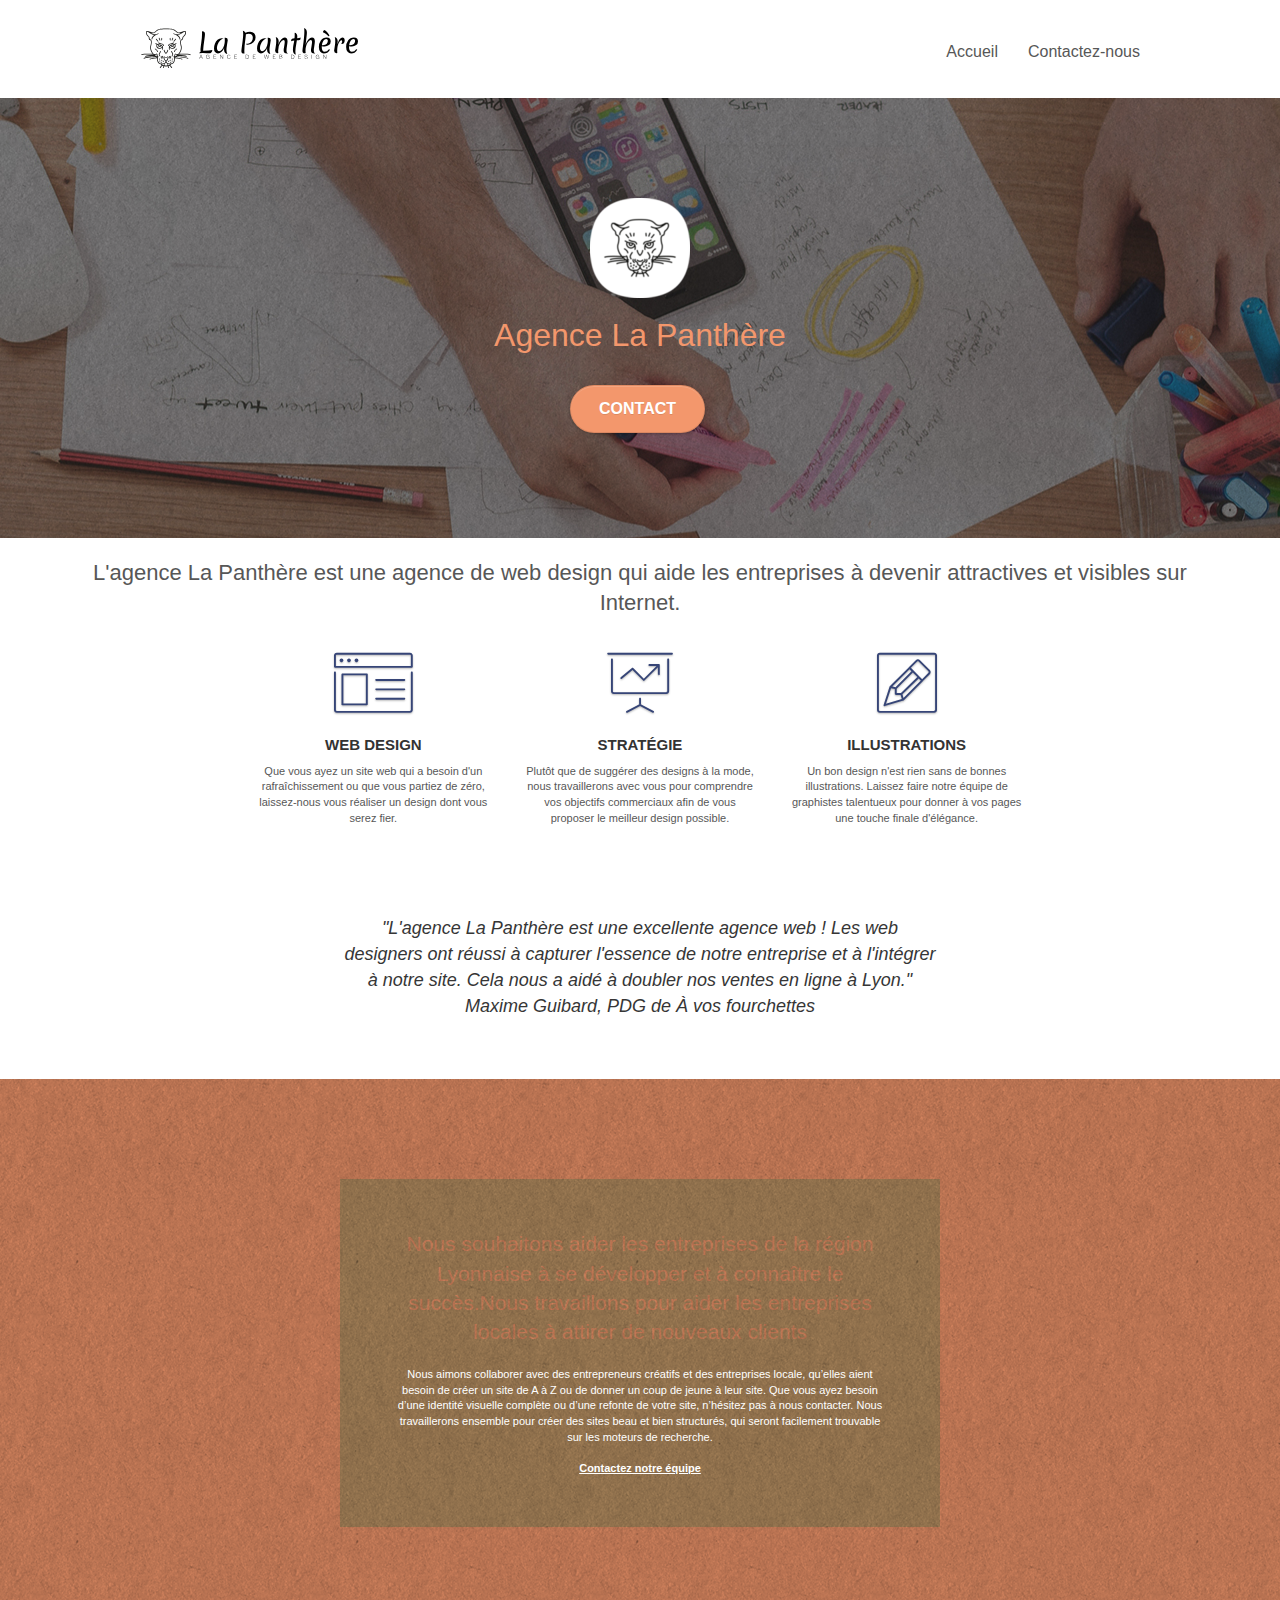
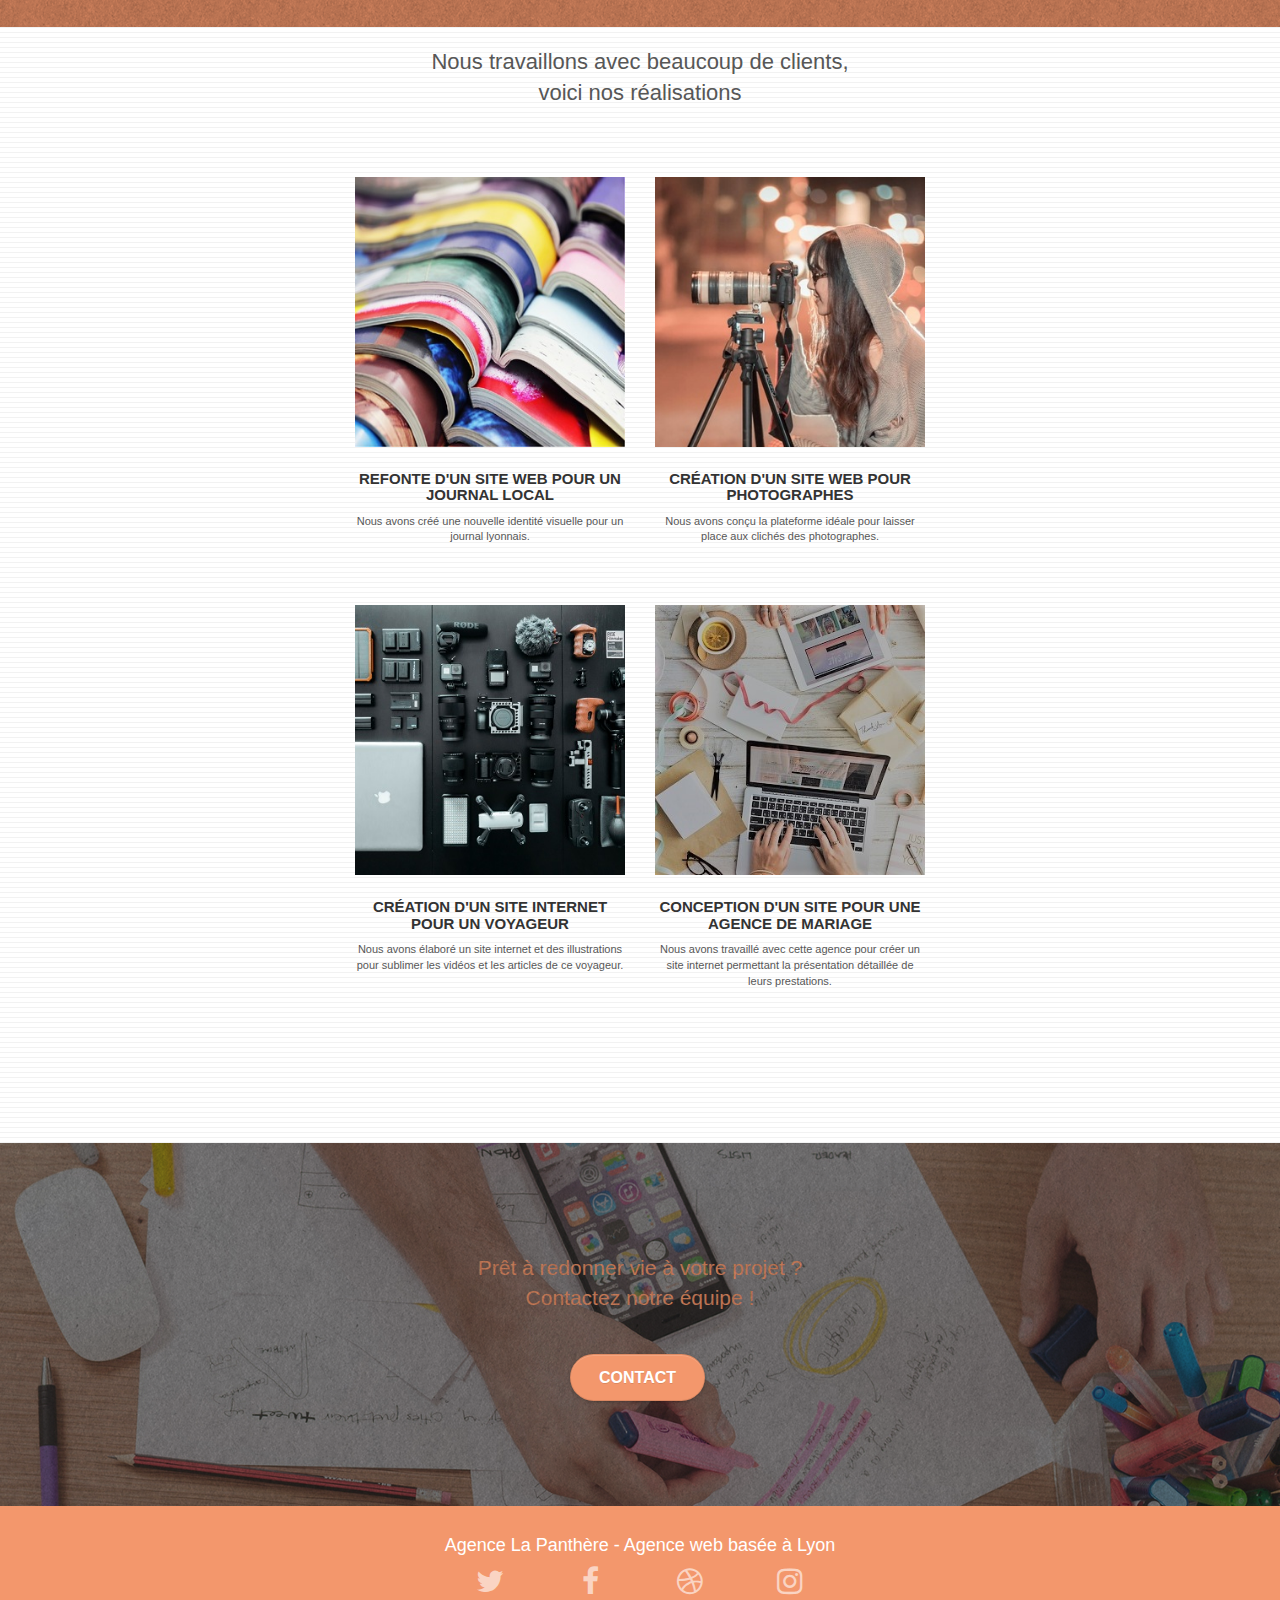
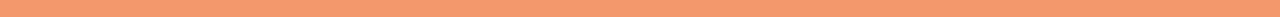
<file: index.html>
<!DOCTYPE html>
<html lang="fr">
  <head>
    <meta charset="utf-8" />
    <meta
      name="keywords"
      content="seo, google, site web, site internet, agence
    webdesign Lyon, agence design, agence webdesign, référencement, agence La
    Panthère, optimisation"
    />
    <meta
      name="description"
      content="Découvrez l'agence de Webdesign référence à Lyon pour optimiser le design et le référencement de votre site internet !"
    />
    <meta
      name="viewport"
      content="width=device-width, initial-scale=1.0, viewport-fit=cover"
    />
    <link rel="shortcut icon" type="image/png" href="favicon.jpg" />

    <link rel="stylesheet" type="text/css" href="./css/bootstrap.css" />
    <link rel="stylesheet" type="text/css" href="style.css" />
    <link rel="stylesheet" type="text/css" href="./css/font-awesome.css" />
    <link rel="stylesheet" type="text/css" href="./css/et-line.css" />

    <title>Agence Webdesign "La Panthère" - Lyon</title>

    <!-- Analytics -->
    <!-- Mettre le lien fourni par Google Analytics dans Configuration du flux -->
    <!-- Analytics END -->
  </head>
  <body>
    <!-- Principal conteneur -->
    <div class="page-container" role="main">
      <!-- bloc-0 -->
      <header class="bloc bgc-white l-bloc" id="bloc-0">
        <div class="container bloc-sm">
          <nav class="navbar row">
            <div class="navbar-header">
              <a class="navbar-brand" href="index.html"
                ><img
                  src="img/agence-webdesign-la-panthere.svg"
                  alt="Agence Webdesign Lyon, la Panthère"
                  height="40"
              /></a>
              <button
                id="nav-toggle"
                type="button"
                class="ui-navbar-toggle navbar-toggle"
                data-toggle="collapse"
                data-target=".navbar-1"
              >
                <span class="sr-only">Toggle navigation</span
                ><span class="icon-bar"></span><span class="icon-bar"></span
                ><span class="icon-bar"></span>
              </button>
            </div>
            <div
              class="collapse navbar-collapse navbar-1 special-dropdown-nav"
              role="navigation"
            >
              <ul class="site-navigation nav navbar-nav">
                <li>
                  <a href="index.html">Accueil</a>
                </li>
                <li>
                  <a href="Contact-agence-La-Panthere.html">Contactez-nous</a>
                </li>
              </ul>
            </div>
          </nav>
        </div>
      </header>
      <!-- bloc-0 END -->

      <!-- bloc-1-presentation -->
      <section
        class="bloc bgc-dark-slate-blue bg-banniere d-bloc bg-t-edge bloc-bg-texture texture-paper b-parallax"
        id="bloc-1-hero"
      >
        <div class="container bloc-lg" role="banner">
          <div class="row tight-width-whitespace">
            <div class="col-sm-12">
              <img
                src="img/logo-webdesign-la-panthere.jpg"
                class="center-block image-resize-mode"
                width="100"
                alt="Agence La Panthère, Webagence à Lyon"
              />
              <h1 class="text-center hero-bloc-text tc-white">
                Agence La Panthère
              </h1>
              <div class="text-center">
                <a
                  href="contact-agence-La-Panthere.html"
                  class="btn btn-lg btn-clean btn-rd cta-hero btn-atomic-tangerine"
                  id="cta-hero"
                  >Contact</a
                >
              </div>
            </div>
          </div>
        </div>
      </section>
      <!-- bloc-1-presentation END -->

      <!-- bloc-2-services -->
      <section class="bloc bgc-white l-bloc" id="bloc-2-services">
        <div class="col-sm-12 text-center">
          <h2>
            L'agence La Panthère est une agence de web design qui aide les
            entreprises à devenir attractives et visibles sur Internet.
          </h2>
        </div>
        <article class="container bloc-md">
          <div class="row" role="banner"></div>
          <div class="row voffset-lg med-width-whitespace">
            <div class="col-sm-4">
              <div class="text-center">
                <span
                  class="et-icon-browser sm-shadow icon-dark-slate-blue icons icon-lg"
                ></span>
              </div>
              <h3 class="mg-md text-center">Web design</h3>
              <p class="text-center">
                Que vous ayez un site web qui a besoin d'un rafraîchissement ou
                que vous partiez de zéro, laissez-nous vous réaliser un design
                dont vous serez fier.
              </p>
            </div>
            <div class="col-sm-4">
              <div class="text-center">
                <span
                  class="et-icon-presentation sm-shadow icon-dark-slate-blue icons icon-lg"
                ></span>
              </div>
              <h3 class="mg-md text-center">Stratégie</h3>
              <p class="text-center">
                Plutôt que de suggérer des designs à la mode, nous travaillerons
                avec vous pour comprendre vos objectifs commerciaux afin de vous
                proposer le meilleur design possible.<br />
              </p>
            </div>
            <div class="col-sm-4">
              <div class="text-center">
                <span
                  class="et-icon-edit sm-shadow icon-dark-slate-blue icons icon-lg"
                ></span>
              </div>
              <h3 class="mg-md text-center">Illustrations</h3>
              <p class="text-center">
                Un bon design n'est rien sans de bonnes illustrations. Laissez
                faire notre équipe de graphistes talentueux pour donner à vos
                pages une touche finale d'élégance.
              </p>
            </div>
          </div>
          <div class="row voffset-lg voffset">
            <div class="col-xs-12 col-md-8 col-md-offset-2 text-center">
              <p class="testimony-agence testimony-customer">
                "L'agence La Panthère est une excellente agence web ! Les web
                designers ont réussi à capturer l'essence de notre entreprise et
                à l'intégrer à notre site. Cela nous a aidé à doubler nos ventes
                en ligne à Lyon."<br /><span class="customer-identity"
                  >Maxime Guibard, PDG de À vos fourchettes</span
                >
              </p>
            </div>
          </div>
        </article>
      </section>
      <!-- bloc-2-services END -->

      <!-- bloc-3-what-i-do -->
      <div
        class="bloc tc-white bgc-atomic-tangerine bg-presentation d-bloc bloc-bg-texture texture-paper b-parallax"
        id="bloc-3-what-i-do"
      >
        <section class="container bloc-lg">
          <div class="row tight-width-whitespace black-background">
            <h2 class="mg-md text-center tc-white">
              Nous souhaitons aider les entreprises de la région Lyonnaise à se
              développer et à connaître le succès.Nous travaillons pour aider
              les entreprises locales à attirer de nouveaux clients
            </h2>

            <div class="col-sm-12">
              <p class="text-center white">
                Nous aimons collaborer avec des entrepreneurs créatifs et des
                entreprises locale, qu’elles aient besoin de créer un site de A
                à Z ou de donner un coup de jeune à leur site. Que vous ayez
                besoin d’une identité visuelle complète ou d’une refonte de
                votre site, n’hésitez pas à nous contacter. Nous travaillerons
                ensemble pour créer des sites beau et bien structurés, qui
                seront facilement trouvable sur les moteurs de recherche.
                <br /><br /><a
                  class="ltc-white bold-link"
                  href="contact-agence-La-Panthere.html"
                  >Contactez notre équipe</a
                ><br />
              </p>
            </div>
          </div>
        </section>
      </div>
      <!-- bloc-3-what-i-do END -->

      <!-- bloc-4-portfolio -->
      <section
        class="bloc bgc-white bg-lines-h2-bg bg-repeat l-bloc"
        id="bloc-4-portfolio"
      >
        <div class="col-sm-12 text-center" role="banner">
          <header class="row">
            <h2>
              Nous travaillons avec beaucoup de clients,<br />
              voici nos réalisations
            </h2>
          </header>
        </div>
        <div class="container bloc-lg">
          <div class="row tight-width-whitespace portfolio-row">
            <aside class="col-sm-6">
              <a
                class="img-grid center"
                href="#"
                data-lightbox="img/referencement-pour-journal-local.jpg"
                data-gallery-id="gallery-1"
                data-caption="Refonte d'un site web pour un journal local"
                data-frame="snapshot-lb"
                ><img
                  src="img/referencement-pour-journal-local.jpg"
                  alt="Travaille sur la création d'un site web et son référencement pour un journal local"
                  class="img-responsive portfolio-thumb"
              /></a>
              <h3 class="mg-md text-center">
                Refonte d'un site web pour un journal local
              </h3>
              <p class="text-center">
                Nous avons créé une nouvelle identité visuelle pour un journal
                lyonnais.
              </p>
            </aside>
            <aside class="col-sm-6">
              <a
                class="img-grid center"
                href="#"
                data-lightbox="img/creation-site-web-photographie.jpg"
                data-gallery-id="gallery-1"
                data-caption="Création d'un site web pour photographes"
                data-frame="snapshot-lb"
                ><img
                  src="img/creation-site-web-photographie.jpg"
                  class="img-responsive portfolio-thumb"
                  alt="Création et optimisation d'un site web pour photographes par l'agence La Panthère"
              /></a>
              <h3 class="mg-md text-center">
                Création d'un site web pour photographes
              </h3>
              <p class="text-center">
                Nous avons conçu la plateforme idéale pour laisser place aux
                clichés des photographes.
              </p>
            </aside>
          </div>
          <div class="row tight-width-whitespace portfolio-row">
            <aside class="col-sm-6">
              <a
                class="img-grid center"
                href="#"
                data-lightbox="img/creation-site-internet-pour-voyageur.jpg"
                data-gallery-id="gallery-1"
                data-caption="Création d'un site internet pour un voyageur"
                data-frame="snapshot-lb"
                ><img
                  src="img/creation-site-internet-pour-voyageur.jpg"
                  class="img-responsive portfolio-thumb"
                  alt="Création d'un site internet de voyages par l'agence Webdesign Lyonnaise La Panthère"
              /></a>
              <h3 class="mg-md text-center">
                Création d'un site internet pour un voyageur
              </h3>
              <p class="text-center">
                Nous avons élaboré un site internet et des illustrations pour
                sublimer les vidéos et les articles de ce voyageur.
              </p>
            </aside>
            <aside class="col-sm-6">
              <a
                class="img-grid center"
                href="#"
                data-lightbox="img/creation-site-internet-mariage.jpg"
                data-gallery-id="gallery-1"
                data-caption="Conception d'un site pour une agence de mariage"
                data-frame="snapshot-lb"
                ><img
                  src="img/creation-site-internet-mariage.jpg"
                  class="img-responsive portfolio-thumb"
                  alt="Création d'un site internet pour une agence de mariage par l'agence la Panthère"
              /></a>
              <h3 class="mg-md text-center">
                Conception d'un site pour une agence de mariage
              </h3>
              <p class="text-center">
                Nous avons travaillé avec cette agence pour créer un site
                internet permettant la présentation détaillée de leurs
                prestations.
              </p>
            </aside>
          </div>
        </div>
      </section>
      <!-- bloc-4-portfolio END -->

      <!-- bloc-5-cta -->
      <section
        class="bloc bgc-dark-slate-blue bg-banniere d-bloc bloc-bg-texture texture-paper"
        id="bloc-5-cta"
      >
        <header class="container bloc-lg">
          <div class="row">
            <h2 class="mg-md text-center tc-white">
              Prêt à redonner vie à votre projet ?<br />Contactez notre équipe !
            </h2>

            <div class="col-sm-12 text-center">
              <a
                href="contact-agence-La-Panthere.html"
                class="btn btn-atomic-tangerine btn-clean btn-rd btn-lg cta-hero"
                >Contact</a
              >
            </div>
          </div>
        </header>
      </section>
      <!-- bloc-5-cta END -->

      <!-- Footer - bloc-8 -->
      <footer class="bloc bgc-atomic-tangerine d-bloc" id="bloc-8">
        <div class="container bloc-sm">
          <div class="row">
            <div class="col-sm-12">
              <h4 class="text-center white">
                Agence La Panthère - Agence web basée à Lyon
              </h4>
              <div class="row row-no-gutters social">
                <div class="col-sm-3">
                  <div class="text-center">
                    <a class="social" href="index.html"
                      ><span class="fa fa-twitter icon-md"></span
                    ></a>
                  </div>
                </div>
                <div class="col-sm-3">
                  <div class="text-center">
                    <a class="social" href="index.html"
                      ><span class="fa fa-facebook icon-md"></span
                    ></a>
                  </div>
                </div>
                <div class="col-sm-3">
                  <div class="text-center">
                    <a class="social" href="index.html"
                      ><span class="fa fa-dribbble icon-md"></span
                    ></a>
                  </div>
                </div>
                <div class="col-sm-3">
                  <div class="text-center">
                    <a class="social" href="index.html"
                      ><span class="fa fa-instagram icon-md"></span
                    ></a>
                  </div>
                </div>
              </div>
            </div>
          </div>
        </div>
      </footer>
    </div>
    <!-- Footer - bloc-8 END -->
    <!-- Principal conteneur END -->
    <script src="./js/jquery-2.1.0.js"></script>
    <script src="./js/bootstrap.js"></script>
    <script src="./js/blocs.js"></script>
    <script src="./js/jquery.touchSwipe.js" defer></script>
    <script src="./js/gmaps.js"></script>
  </body>
</html>
</file>
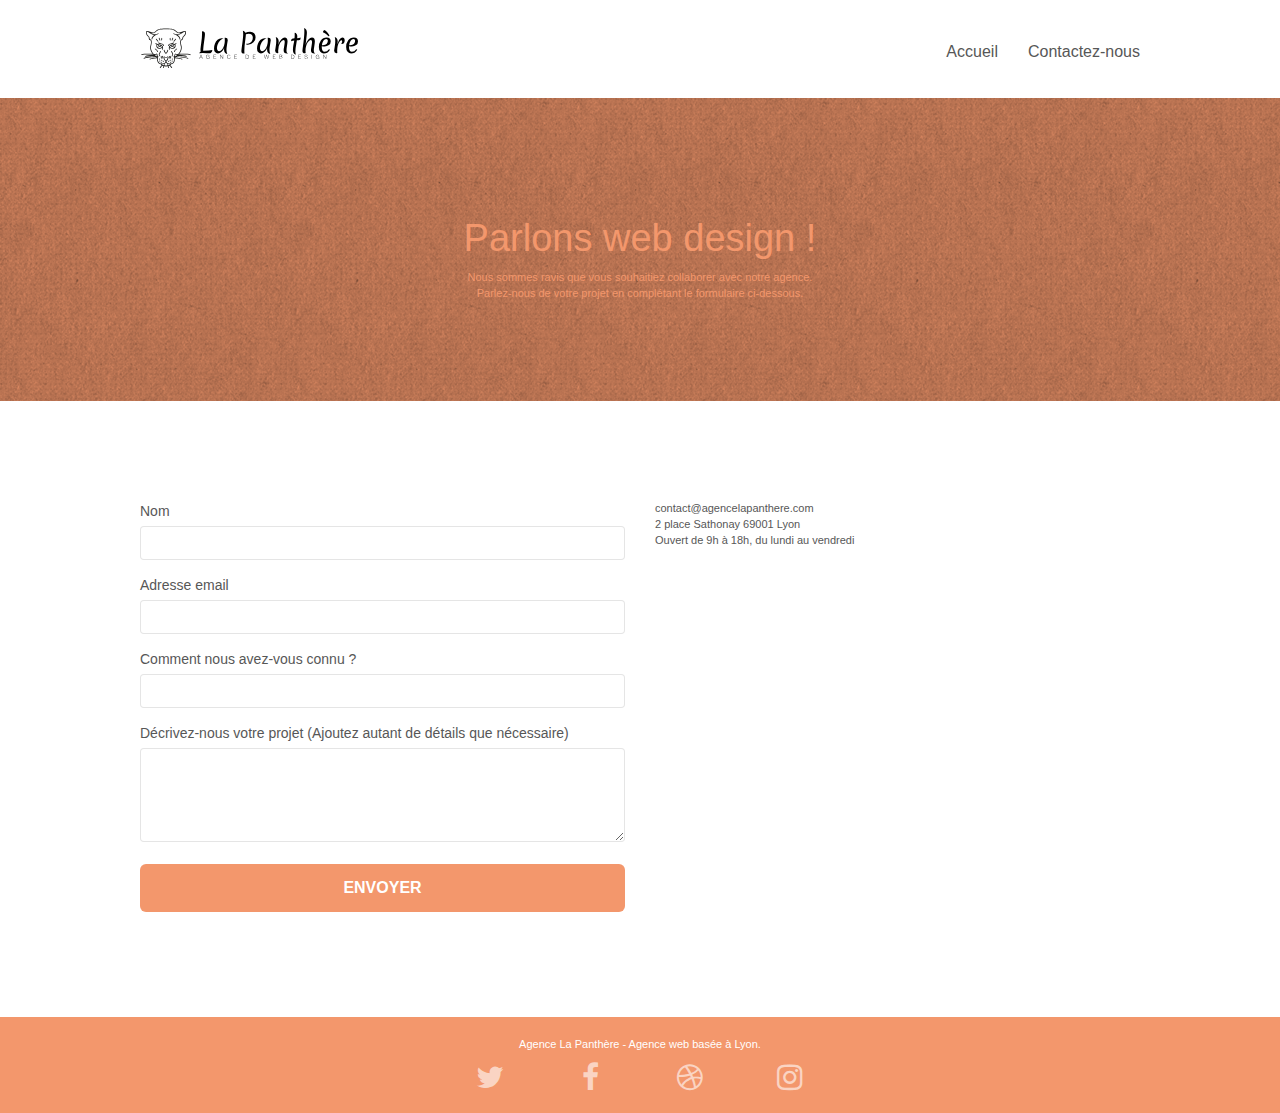
<file: contact-agence-La-Panthere.html>
<!DOCTYPE html>
<html lang="fr">
  <head>
    <meta charset="utf-8" />
    <meta
      name="keywords"
      content="SEO, référencement, agence web, agence webdseign, agence La Panthère, Agence lyon, webdesign lyon, webdesign lyonnais, site internet, site web, optimisation"
    />
    <meta
      name="description"
      content="Contactez la meilleure agence de Webdesign de Lyon !"
    />
    <meta
      name="viewport"
      content="width=device-width, initial-scale=1.0, viewport-fit=cover"
    />
    <link rel="shortcut icon" type="image/png" href="favicon.jpg" />

    <link rel="stylesheet" type="text/css" href="./css/bootstrap.css" />
    <link rel="stylesheet" type="text/css" href="style.css" />
    <link rel="stylesheet" type="text/css" href="./css/font-awesome.css" />
    <link rel="stylesheet" type="text/css" href="./css/et-line.css" />

    <title>Contactez-nous</title>

    <!-- Analytics -->
    <!-- Mettre le lien fourni par Google Analytics dans Configuration du flux -->
    <!-- Analytics END -->
  </head>
  <body>
    <!-- Principal conteneur -->
    <div class="page-container" role="main">
      <!-- bloc-0 -->
      <header class="bloc bgc-white l-bloc" id="bloc-0">
        <div class="container bloc-sm">
          <nav class="navbar row">
            <div class="navbar-header">
              <a class="navbar-brand" href="index.html"
                ><img
                  src="img/agence-webdesign-la-panthere.svg"
                  alt="Logo de l'agence lyonnaise La Panthère"
                  height="40"
              /></a>
              <button
                id="nav-toggle"
                type="button"
                class="ui-navbar-toggle navbar-toggle"
                data-toggle="collapse"
                data-target=".navbar-1"
              >
                <span class="sr-only">Toggle navigation</span>
                <span class="icon-bar"></span><span class="icon-bar"></span
                ><span class="icon-bar"></span>
              </button>
            </div>
            <div class="collapse navbar-collapse navbar-1 special-dropdown-nav">
              <ul class="site-navigation nav navbar-nav">
                <li>
                  <a href="index.html">Accueil</a>
                </li>
                <li>
                  <a href="contact-agence-La-Panthere.html">Contactez-nous</a>
                </li>
              </ul>
            </div>
          </nav>
        </div>
      </header>
      <!-- bloc-0 END -->

      <!-- bloc-6 -->
      <section
        class="bloc bg-dots-bg bg-repeat bgc-atomic-tangerine d-bloc bloc-bg-texture texture-paper"
        id="bloc-6"
      >
        <div class="container bloc-lg">
          <div class="row">
            <div class="col-sm-12">
              <h1 class="text-center hero-bloc-text tc-white">
                Parlons web design !
              </h1>
              <p class="text-center mg-lg tc-white tight-width-whitespace">
                Nous sommes ravis que vous souhaitiez collaborer avec notre
                agence.<br />
                Parlez-nous de votre projet en complétant le formulaire
                ci-dessous.
              </p>
            </div>
          </div>
        </div>
      </section>
      <!-- bloc-6 END -->

      <!-- bloc-7 -->
      <div class="bloc bgc-white l-bloc" id="bloc-7">
        <div class="container bloc-lg">
          <div class="row">
            <div class="col-sm-6">
              <form id="form_1" novalidate>
                <div class="form-group">
                  <label> Nom </label>
                  <input id="name" class="form-control" required />
                </div>
                <div class="form-group">
                  <label> Adresse email </label>
                  <input
                    id="email"
                    class="form-control"
                    type="email"
                    required
                  />
                </div>
                <div class="form-group">
                  <label> Comment nous avez-vous connu ? </label>
                  <input
                    class="form-control"
                    type="email"
                    required
                    id="input_504"
                  />
                </div>
                <div class="form-group">
                  <label>
                    Décrivez-nous votre projet (Ajoutez autant de détails que
                    nécessaire)<br /></label
                  ><textarea
                    id="message"
                    class="form-control"
                    rows="4"
                    cols="50"
                    required
                  ></textarea>
                </div>
                <button
                  class="bloc-button btn btn-lg btn-block cta-hero btn-atomic-tangerine"
                  type="submit"
                >
                  Envoyer
                </button>
              </form>
            </div>
            <div class="col-sm-6">
              <p>
                contact@agencelapanthere.com<br />2 place Sathonay 69001 Lyon<br />Ouvert
                de 9h à 18h, du lundi au vendredi<br />
              </p>
            </div>
          </div>
        </div>
      </div>
      <!-- bloc-7 END -->

      <!-- ScrollToTop Button -->
      <a class="bloc-button btn btn-d scrollToTop" onclick="scrollToTarget('1')"
        ><span class="fa fa-chevron-up"></span
      ></a>
      <!-- ScrollToTop Button END-->

      <!-- Footer - bloc-8 -->
      <footer class="bloc bgc-atomic-tangerine d-bloc" id="bloc-8">
        <div class="container bloc-sm">
          <div class="row">
            <div class="col-sm-12">
              <p class="text-center white">
                Agence La Panthère - Agence web basée à Lyon.<br />
              </p>
              <div class="row row-no-gutters social">
                <div class="col-sm-3">
                  <div class="text-center">
                    <a class="social" href="index.html"
                      ><span class="fa fa-twitter icon-md"></span
                    ></a>
                  </div>
                </div>
                <div class="col-sm-3">
                  <div class="text-center">
                    <a class="social" href="index.html"
                      ><span class="fa fa-facebook icon-md"></span
                    ></a>
                  </div>
                </div>
                <div class="col-sm-3">
                  <div class="text-center">
                    <a class="social" href="index.html"
                      ><span class="fa fa-dribbble icon-md"></span
                    ></a>
                  </div>
                </div>
                <div class="col-sm-3">
                  <div class="text-center">
                    <a class="social" href="index.html"
                      ><span class="fa fa-instagram icon-md"></span
                    ></a>
                  </div>
                </div>
              </div>
            </div>
          </div>
        </div>
      </footer>
      <!-- Footer - bloc-8 END -->
    </div>
    <!-- Principal conteneur END -->
    <script src="./js/jquery-2.1.0.js"></script>
    <script src="./js/bootstrap.js"></script>
    <script src="./js/blocs.js"></script>
    <script src="./js/jqBootstrapValidation.js"></script>
    <script src="./js/formHandler.js"></script>
  </body>
</html>
</file>
<file: style.css>
body {
  margin: 0;
  padding: 0;
  background: #fff;
  overflow-x: hidden;
  -webkit-font-smoothing: antialiased;
  -moz-osx-font-smoothing: grayscale;
}

a,
button {
  transition: all 0.3s ease-in-out;
  outline: none !important;
}

a:hover {
  text-decoration: none;
  cursor: pointer;
}
p.testimony-agence.testimony-customer {
  font-size: 18px;
  font-style: italic;
  font-weight: 500;
  color: #363636 !important;
  padding: 0px 30px !important;
}
@media (max-width: 768px) {
  p.testimony-agence.testimony-customer {
    font-size: 20px;
  }
  h2.mg-md.text-center.tc-white {
    font-size: 22px !important;
    margin: 0px 10px 12px 10px;
    padding: 0px !important;
  }
  h2.text-center.white {
    font-size: 10px !important;
  }
}
p.testimony-agence.testimony-customer .customer-identity {
  font-weight: 300;
}
h2.mg-md.text-center.tc-white {
  font-size: 21px;
}
h3.mg-md.text-center {
  margin-bottom: 10px;
}
#page-loading-blocs-notifaction {
  position: fixed;
  top: 0;
  bottom: 0;
  width: 100%;
  z-index: 100000;
  background: #ffffff url("img/pageload-spinner.gif") no-repeat center center;
}

.bloc {
  width: 100%;
  clear: both;
  background: 50% 50% no-repeat;
  padding: 0 50px;
  -webkit-background-size: cover;
  -moz-background-size: cover;
  -o-background-size: cover;
  background-size: cover;
  position: relative;
}

.bloc .container {
  padding-left: 0;
  padding-right: 0;
}

.bloc-lg {
  padding: 100px 50px;
}

.bloc-md {
  padding: 50px;
}

.bloc-sm {
  padding: 20px 50px;
}

.bg-center,
.bg-l-edge,
.bg-r-edge,
.bg-t-edge,
.bg-b-edge,
.bg-tl-edge,
.bg-bl-edge,
.bg-tr-edge,
.bg-br-edge,
.bg-repeat {
  -webkit-background-size: auto !important;
  -moz-background-size: auto !important;
  -o-background-size: auto !important;
  background-size: auto !important;
}

.bg-repeat {
  background: repeat;
}

.bg-t-edge {
  background: top no-repeat;
}

.bloc-bg-texture::before {
  content: "";
  background-size: 2px 2px;
  position: absolute;
  top: 0;
  bottom: 0;
  left: 0;
  right: 0;
}

.texture-paper::before {
  background: url("img/texture-paper.jpg");
  background-size: 280px 280px;
}

.b-parallax {
  background-attachment: fixed;
}

.d-bloc {
  color: rgba(255, 255, 255, 0.7);
}

.d-bloc button:hover {
  color: rgba(255, 255, 255, 0.9);
}

.d-bloc .icon-round,
.d-bloc .icon-square,
.d-bloc .icon-rounded,
.d-bloc .icon-semi-rounded-a,
.d-bloc .icon-semi-rounded-b {
  border-color: rgba(255, 255, 255, 0.9);
}

.d-bloc .divider-h span {
  border-color: rgba(255, 255, 255, 0.2);
}

.d-bloc .a-btn,
.d-bloc .navbar a,
.d-bloc .navbar-brand,
.d-bloc a .icon-sm,
.d-bloc a .icon-md,
.d-bloc a .icon-lg,
.d-bloc a .icon-xl,
.d-bloc h1 a,
.d-bloc h2 a,
.d-bloc h3 a,
.d-bloc h4 a,
.d-bloc h5 a,
.d-bloc h6 a,
.d-bloc p a {
  color: rgba(255, 255, 255, 0.6);
}

.d-bloc .a-btn:hover,
.d-bloc .navbar a:hover,
.d-bloc .navbar-brand:hover,
.d-bloc a:hover .icon-sm,
.d-bloc a:hover .icon-md,
.d-bloc a:hover .icon-lg,
.d-bloc a:hover .icon-xl,
.d-bloc h1 a:hover,
.d-bloc h2 a:hover,
.d-bloc h3 a:hover,
.d-bloc h4 a:hover,
.d-bloc h5 a:hover,
.d-bloc h6 a:hover,
.d-bloc p a:hover {
  color: rgba(255, 255, 255, 1);
}

.d-bloc .navbar-toggle .icon-bar {
  background: rgba(255, 255, 255, 1);
}

.d-bloc .btn-wire,
.d-bloc .btn-wire:hover {
  color: rgba(255, 255, 255, 1);
  border-color: rgba(255, 255, 255, 1);
}

.d-bloc .panel {
  color: rgba(0, 0, 0, 0.5);
}

.d-bloc .panel button:hover {
  color: rgba(0, 0, 0, 0.7);
}

.d-bloc .panel icon {
  border-color: rgba(0, 0, 0, 0.7);
}

.d-bloc .panel .divider-h span {
  border-color: rgba(0, 0, 0, 0.1);
}

.d-bloc .panel .a-btn {
  color: rgba(0, 0, 0, 0.6);
}

.d-bloc .panel .a-btn:hover {
  color: rgba(0, 0, 0, 1);
}

.d-bloc .panel .btn-wire,
.d-bloc .panel .btn-wire:hover {
  color: rgba(0, 0, 0, 0.7);
  border-color: rgba(0, 0, 0, 0.3);
}

.d-bloc .panel,
.l-bloc {
  color: rgba(0, 0, 0, 0.5);
}

.d-bloc .panel button:hover,
.l-bloc button:hover {
  color: rgba(0, 0, 0, 0.7);
}

.l-bloc .icon-round,
.l-bloc .icon-square,
.l-bloc .icon-rounded,
.l-bloc .icon-semi-rounded-a,
.l-bloc .icon-semi-rounded-b {
  border-color: rgba(0, 0, 0, 0.7);
}

.d-bloc .panel .divider-h span,
.l-bloc .divider-h span {
  border-color: rgba(0, 0, 0, 0.1);
}

.d-bloc .panel .a-btn,
.l-bloc .a-btn,
.l-bloc .navbar a,
.l-bloc .navbar-brand,
.l-bloc a .icon-sm,
.l-bloc a .icon-md,
.l-bloc a .icon-lg,
.l-bloc a .icon-xl,
.l-bloc h1 a,
.l-bloc h2 a,
.l-bloc h3 a,
.l-bloc h4 a,
.l-bloc h5 a,
.l-bloc h6 a,
.l-bloc p a {
  color: rgba(0, 0, 0, 0.6);
}

.d-bloc .panel .a-btn:hover,
.l-bloc .a-btn:hover,
.l-bloc .navbar a:hover,
.l-bloc .navbar-brand:hover,
.l-bloc a:hover .icon-sm,
.l-bloc a:hover .icon-md,
.l-bloc a:hover .icon-lg,
.l-bloc a:hover .icon-xl,
.l-bloc h1 a:hover,
.l-bloc h2 a:hover,
.l-bloc h3 a:hover,
.l-bloc h4 a:hover,
.l-bloc h5 a:hover,
.l-bloc h6 a:hover,
.l-bloc p a:hover {
  color: rgba(0, 0, 0, 1);
}

.l-bloc .navbar-toggle .icon-bar {
  color: rgba(0, 0, 0, 0.6);
}

.d-bloc .panel .btn-wire,
.d-bloc .panel .btn-wire:hover,
.l-bloc .btn-wire,
.l-bloc .btn-wire:hover {
  color: rgba(0, 0, 0, 0.7);
  border-color: rgba(0, 0, 0, 0.3);
}

.voffset {
  margin-top: 30px;
}

.voffset-lg {
  margin-top: 80px;
}

.row-no-gutters {
  margin-right: 0;
  margin-left: 0;
}

.row.row-no-gutters > [class^="col-"],
.row.row-no-gutters > [class*=" col-"] {
  padding-right: 0;
  padding-left: 0;
}

#bloc-1-hero h1 {
  font-size: 32px;
}

.navbar {
  margin-bottom: 0;
  z-index: 1;
}

.navbar-brand {
  height: auto;
  padding: 3px 15px;
  font-size: 25px;
  font-weight: normal;
  font-weight: 600;
  line-height: 44px;
}

.navbar-brand img {
  max-height: 200px;
  margin: 0 5px 0 0;
  display: inline;
}

.navbar-brand img[src$="svg"] {
  min-width: 100px;
}

.nav-center .navbar-brand img {
  margin: 0;
}

.navbar .nav {
  padding-top: 2px;
  margin-right: -16px;
  float: right;
  z-index: 1;
}

.nav > li {
  float: left;
  margin-top: 4px;
  font-size: 16px;
}

.navbar-nav .open .dropdown-menu > li > a {
  text-align: inherit;
}

.nav > li a:hover,
.nav > li a:focus {
  background: transparent;
}

.navbar-toggle {
  margin: 10px 10px 0 0;
  border: 0px;
}

.navbar-toggle:hover {
  background: transparent !important;
}

.navbar-toggle .icon-bar {
  background-color: rgba(0, 0, 0, 0.5);
  width: 26px;
}

.nav-invert .navbar .nav {
  float: left;
}

.nav-invert .navbar-header,
.nav-invert .navbar-brand {
  float: right;
  position: relative;
  z-index: 2;
}
@media (max-width: 768px) {
  a.img-grid.center {
    display: grid;
    place-items: center;
  }
  @media (min-width: 768px) {
    .site-navigation {
      position: absolute;
      top: 50%;
      right: 20px;
      transform: translate(0, -50%);
      -webkit-transform: translateY(-50%);
    }
  }
  .nav > li .dropdown-menu a,
  .nav > li .dropdown-menu a:hover {
    color: #484848;
  }
  .nav-invert .site-navigation {
    left: 0;
    right: 0;
  }
  .nav-center {
    text-align: center;
  }
  .nav-center .navbar-header {
    width: 100%;
  }
  .nav-center .navbar-header,
  .nav-center .navbar-brand,
  .nav-center .nav > li {
    float: none;
    display: inline-block;
  }
  .nav-center .site-navigation {
    position: relative;
    width: 100%;
    right: 0;
    margin-right: 0px;
    margin-top: 20px;
  }
  .nav-center.mini-nav .navbar-toggle {
    float: none;
    margin: 10px auto 0;
  }
}

.nav > li > .dropdown a {
  background: none !important;
  display: block;
  padding: 14px 15px;
}

nav .caret {
  margin: 0 5px;
}

.dropdown-menu .dropdown-menu {
  top: -8px;
  left: 100%;
}

.dropdown-menu .dropmenu-flow-right {
  top: 100%;
  left: 0;
  margin-left: -1px;
  border-top-left-radius: 0;
  border-top-right-radius: 0;
}

.dropdown-menu .dropdown span {
  border: 4px solid black;
  border-top-color: transparent;
  border-right-color: transparent;
  border-bottom-color: transparent;
  margin: 6px -5px 0 0 !important;
  float: right;
}

.mg-md {
  margin-top: 10px;
  margin-bottom: 20px;
}

.mg-lg {
  margin-top: 10px;
  margin-bottom: 40px;
}

.btn {
  margin: 0 5px 5px 0;
}

.btn.pull-right {
  margin: 0 0 5px 5px;
}

.btn-d,
.btn-d:hover,
.btn-d:focus {
  color: #fff;
  background: rgba(0, 0, 0, 0.3);
}

button {
  outline: none !important;
}

.btn-rd {
  border-radius: 40px;
}

.btn-clean {
  border: 1px solid rgba(0, 0, 0, 0.08);
  border-bottom-color: rgba(0, 0, 0, 0.1);
  text-shadow: 0 1px 0 rgba(0, 0, 1, 0.1);
  box-shadow: 0 1px 3px rgba(0, 0, 1, 0.25),
    inset 0 1px 0 0 rgba(255, 255, 255, 0.15);
}

.icon-md {
  font-size: 30px !important;
}

.icon-lg {
  font-size: 60px !important;
}

.sm-shadow {
  text-shadow: 0 1px 2px rgba(0, 0, 0, 0.3);
}

.panel-sq,
.panel-sq .panel-heading,
.panel-sq .panel-footer {
  border-radius: 0;
}

.panel-rd {
  border-radius: 30px;
}

.panel-rd .panel-heading {
  border-radius: 29px 29px 0 0;
}

.panel-rd .panel-footer {
  border-radius: 0 0 29px 29px;
}

.form-control {
  border-color: rgba(0, 0, 0, 0.1);
  box-shadow: none;
}

.scrollToTop {
  width: 40px;
  height: 40px;
  position: fixed;
  bottom: 20px;
  right: 20px;
  opacity: 0;
  z-index: 500;
  transition: all 0.3s ease-in-out;
}

.scrollToTop span {
  margin-top: 6px;
}

.showScrollTop {
  font-size: 14px;
  opacity: 1;
}

a[data-lightbox] {
  position: relative;
  display: block;
  text-align: center;
}

a[data-lightbox]:hover::before {
  content: "+";
  font-family: "HelveticaNeue-Light", "Helvetica Neue Light", "Helvetica Neue",
    Helvetica, Arial;
  font-size: 32px;
  width: 50px;
  height: 50px;
  margin-left: -25px;
  border-radius: 50%;
  background: rgba(0, 0, 0, 0.6);
  color: #fff;
  font-weight: 100;
  z-index: 1;
  position: absolute;
  top: 50%;
  transform: translateY(-50%);
  -webkit-transform: translateY(-50%);
}

a[data-lightbox]:hover img {
  opacity: 0.6;
  -webkit-animation-fill-mode: none;
  animation-fill-mode: none;
}

#lightbox-modal {
  display: flex;
  align-items: center;
}

#lightbox-modal .modal-dialog {
  width: 90%;
  max-width: 900px;
  margin: 0 auto 0;
}

#lightbox-modal .modal-dialog img {
  max-height: 90vh;
  margin: 0 auto;
}

.lightbox-caption {
  padding: 20px;
  color: #fff;
  background: rgba(0, 0, 0, 0.5);
  position: absolute;
  left: 15px;
  right: 15px;
  bottom: 5px;
}

.close-lightbox {
  color: #fff;
  font-size: 30px;
  position: absolute;
  top: 20px;
  right: 20px;
  z-index: 20;
  background: rgba(0, 0, 0, 0.5);
  border: none;
  line-height: 30px;
  padding: 0 9px 5px;
  opacity: 0.3;
}

.close-lightbox:hover,
.next-lightbox:hover,
.prev-lightbox:hover {
  opacity: 1;
  color: #fff;
}

.next-lightbox,
.prev-lightbox {
  font-size: 20px;
  color: rgba(255, 255, 255, 0.9);
  background: rgba(0, 0, 0, 0.5);
  transition: all 0.2s ease-in-out;
  position: absolute;
  top: 45%;
  z-index: 1;
  opacity: 0.4;
}

.next-lightbox {
  padding: 6px 8px 1px 13px;
  right: 25px;
}

.prev-lightbox {
  padding: 6px 13px 1px 10px;
  left: 25px;
}

.snapshot-lb .modal-body {
  padding-bottom: 45px;
}

.snapshot-lb .lightbox-caption {
  padding: 0;
  color: rgba(0, 0, 0, 0.5);
  background: none;
}

h1,
h2,
h3,
h4,
h5,
h6,
p,
label,
.btn,
a {
  font-family: "helvetica";
  font-weight: 400;
  color: #575757 !important;
}

.container {
  max-width: 1000px;
}

.hero-bloc-text {
  font-size: 38px;
}

.hero-bloc-text-sub {
  font-size: 36px;
}

.statement-bloc-text {
  line-height: 26px;
  font-style: italic;
  font-size: 20px;
  text-align: center;
  font-weight: lighter;
  max-width: 520px;
  margin: auto auto auto auto;
}

p {
  font-size: 11px;
}

.tight-width-whitespace {
  max-width: 600px;
  margin: auto auto auto auto;
}

.h1 {
  font-size: 20px;
  font-family: "Open Sans";
}

.cta-hero {
  margin-top: 22px;
  color: #ffffff !important;
  text-transform: uppercase;
  padding: 12px 28px 12px 28px;
  font-size: 16px;
  font-weight: 700;
}

.social {
  max-width: 400px;
  margin: auto auto auto auto;
}

h2 {
  font-size: 22px;
  line-height: 1.4em;
}

h3 {
  font-size: 15px;
  text-transform: uppercase;
  font-weight: 700;
  color: #333333 !important;
}

.med-width-whitespace {
  max-width: 800px;
  margin: auto auto auto auto;
  box-shadow: 0px 0px 0px #000000;
}

h1 {
  color: #333333 !important;
}

h4 {
  color: #333333 !important;
}

.icons {
  margin-bottom: 14px;
  margin-top: 24px;
}

.white {
  color: #ffffff !important;
}

.portfolio-thumb {
  margin-bottom: 24px;
}

.portfolio-row {
  margin-bottom: 44px;
  margin-top: 50px;
}

.avatar {
  box-shadow: 0px 4px 9px rgba(0, 0, 0, 0.3);
}

.black-background {
  background-color: rgba(165, 147, 99, 0.7);
  padding: 40px 40px 40px 40px;
}

.bold-link {
  font-weight: 900;
  text-decoration: underline !important;
}

.bgc-white {
  background-color: #ffffff;
}

.bgc-dark-slate-blue {
  background-color: #364577;
}

.bgc-atomic-tangerine {
  background-color: #f3976c;
}

.tc-white {
  color: #f3976c !important;
}

.btn-atomic-tangerine {
  background: #f3976c;
  color: #ffffff !important;
}

.btn-atomic-tangerine:hover {
  background: #c27956 !important;
  color: #ffffff !important;
}

.ltc-white {
  color: #ffffff !important;
}

.ltc-white:hover {
  color: #cccccc !important;
}

.ltc-atomic-tangerine {
  color: #f3976c !important;
}

.ltc-atomic-tangerine:hover {
  color: #c27956 !important;
}

.icon-dark-slate-blue {
  color: #364577 !important;
  border-color: #364577 !important;
}

.bg-dots-bg {
  background-image: url("img/dots-bg.jpg");
}

.bg-lines-h2-bg {
  background-image: url("img/lines-h2-bg.jpg");
}

.bg-banniere {
  background-image: url("img/agence-la-panthere.jpg");
}

.bg-presentation {
  background-image: url("img/travail-referencement.jpg");
}

@media (max-width: 1024px) {
  .bloc {
    padding-left: 20px;
    padding-right: 20px;
  }
  .bloc.full-width-bloc,
  .bloc-tile-2.full-width-bloc .container,
  .bloc-tile-3.full-width-bloc .container,
  .bloc-tile-4.full-width-bloc .container {
    padding-left: 0;
    padding-right: 0;
  }
}

@media (max-width: 992px) and (min-width: 768px) {
  .navbar .nav {
    max-width: 80%;
  }
  .nav-center.navbar .nav {
    max-width: 100%;
  }
}

@media only screen and (min-width: 768px) and (max-width: 1024px) and (orientation: landscape) {
  .b-parallax {
    background-attachment: scroll;
  }
}

@media only screen and (min-width: 1024px) and (max-width: 1366px) and (-webkit-min-device-pixel-ratio: 1.5) {
  .b-parallax {
    background-attachment: scroll;
  }
}

@media (max-width: 991px) {
  .container {
    width: 100%;
  }
  .b-parallax {
    background-attachment: scroll;
  }
  .page-container,
  #hero-bloc {
    overflow-x: hidden;
    position: relative;
  }

  .bloc-group,
  .bloc-group .bloc {
    display: block;
    width: 100%;
  }
  .bloc-fill-screen .fill-bloc-top-edge,
  .bloc-fill-screen .fill-bloc-bottom-edge {
    padding: 0 20px;
  }
}

@media (max-width: 767px) {
  .page-container {
    overflow-x: hidden;
    position: relative;
  }
  h1,
  h2,
  h3,
  h4,
  h5,
  h6,
  p,
  #disqus_thread {
    padding-left: 10px !important;
    padding-right: 10px !important;
  }
  .b-parallax {
    background-attachment: scroll;
  }
  .navbar .nav {
    padding-top: 0;
    border-top: 1px solid rgba(0, 0, 0, 0.2);
    float: none !important;
  }
  .navbar.row {
    margin-left: 0;
    margin-right: 0;
  }
  .site-navigation {
    position: inherit;
    transform: none;
    -webkit-transform: none;
    -ms-transform: none;
  }
  .nav > li {
    margin-top: 0;
    border-bottom: 1px solid rgba(0, 0, 0, 0.1);
    background: rgba(0, 0, 0, 0.05);
    text-align: left;
    padding-left: 15px;
    width: 100%;
  }
  .nav > li:hover {
    background: rgba(0, 0, 0, 0.08);
  }
  .dropdown .dropdown a .caret {
    float: none;
    margin: 5px 0 0 10px !important;
    border: 4px solid black;
    border-bottom-color: transparent;
    border-right-color: transparent;
    border-left-color: transparent;
  }
  #hero-bloc .navbar .nav {
    background: rgba(0, 0, 0, 0.8);
  }
  #hero-bloc .navbar .nav a {
    color: rgba(255, 255, 255, 0.6);
  }
  .hero {
    padding: 50px 0;
  }
  .hero-nav {
    left: -1px;
    right: -1px;
  }
  .navbar-collapse {
    padding: 0;
    overflow-x: hidden;
    -webkit-box-shadow: none;
    box-shadow: none;
  }
  .navbar-brand img {
    max-height: 40px;
    width: auto;
  }
  .nav-invert .navbar-header {
    float: none;
    width: 100%;
  }
  .nav-invert .navbar-toggle {
    float: left;
    margin-left: 10px;
  }
  .bloc {
    padding-left: 0;
    padding-right: 0;
  }
  .bloc-xxl,
  .bloc-xl,
  .bloc-lg {
    padding: 40px 0;
  }
  .bloc-sm,
  .bloc-md {
    padding-left: 0;
    padding-right: 0;
  }
  .bloc-tile-2 .container,
  .bloc-tile-3 .container,
  .bloc-tile-4 .container,
  .bloc-fill-screen .fill-bloc-top-edge,
  .bloc-fill-screen .fill-bloc-bottom-edge {
    padding-left: 0;
    padding-right: 0;
  }
  .a-block {
    padding: 0 10px;
  }
  .btn-dwn {
    display: none;
  }
  .voffset {
    margin-top: 5px;
  }
  .voffset-md {
    margin-top: 20px;
  }
  .voffset-lg {
    margin-top: 30px;
  }
  form {
    padding: 5px;
  }
  .close-lightbox {
    display: inline-block;
  }
  .blocsapp-device-iphone5 {
    background-size: 216px 425px;
    padding-top: 60px;
    width: 216px;
    height: 425px;
  }
  .blocsapp-device-iphone5 img {
    width: 180px;
    height: 320px;
  }
}

@media (max-width: 400px) {
  .bloc {
    padding-left: 0;
    padding-right: 0;
  }
}

@media (max-width: 767px) {
  .bloc-mob-center-text {
    text-align: center;
  }
}
</file>
<file: css/et-line.css>
@font-face {
    font-family: et-line;
    src: url(../fonts/et-line.eot);
    src: url(../fonts/et-line.eot?#iefix) format('embedded-opentype'), url(../fonts/et-line.woff) format('woff'), url(../fonts/et-line.ttf) format('truetype'), url(../fonts/et-line.svg#et-line) format('svg');
    font-weight: 400;
    font-style: normal
}

.et-icon-adjustments,
.et-icon-alarmclock,
.et-icon-anchor,
.et-icon-aperture,
.et-icon-attachment,
.et-icon-bargraph,
.et-icon-basket,
.et-icon-beaker,
.et-icon-bike,
.et-icon-book-open,
.et-icon-briefcase,
.et-icon-browser,
.et-icon-calendar,
.et-icon-camera,
.et-icon-caution,
.et-icon-chat,
.et-icon-circle-compass,
.et-icon-clipboard,
.et-icon-clock,
.et-icon-cloud,
.et-icon-compass,
.et-icon-desktop,
.et-icon-dial,
.et-icon-document,
.et-icon-documents,
.et-icon-download,
.et-icon-dribbble,
.et-icon-edit,
.et-icon-envelope,
.et-icon-expand,
.et-icon-facebook,
.et-icon-flag,
.et-icon-focus,
.et-icon-gears,
.et-icon-genius,
.et-icon-gift,
.et-icon-global,
.et-icon-globe,
.et-icon-googleplus,
.et-icon-grid,
.et-icon-happy,
.et-icon-hazardous,
.et-icon-heart,
.et-icon-hotairballoon,
.et-icon-hourglass,
.et-icon-key,
.et-icon-laptop,
.et-icon-layers,
.et-icon-lifesaver,
.et-icon-lightbulb,
.et-icon-linegraph,
.et-icon-linkedin,
.et-icon-lock,
.et-icon-magnifying-glass,
.et-icon-map,
.et-icon-map-pin,
.et-icon-megaphone,
.et-icon-mic,
.et-icon-mobile,
.et-icon-newspaper,
.et-icon-notebook,
.et-icon-paintbrush,
.et-icon-paperclip,
.et-icon-pencil,
.et-icon-phone,
.et-icon-picture,
.et-icon-pictures,
.et-icon-piechart,
.et-icon-presentation,
.et-icon-pricetags,
.et-icon-printer,
.et-icon-profile-female,
.et-icon-profile-male,
.et-icon-puzzle,
.et-icon-quote,
.et-icon-recycle,
.et-icon-refresh,
.et-icon-ribbon,
.et-icon-rss,
.et-icon-sad,
.et-icon-scissors,
.et-icon-scope,
.et-icon-search,
.et-icon-shield,
.et-icon-speedometer,
.et-icon-strategy,
.et-icon-streetsign,
.et-icon-tablet,
.et-icon-target,
.et-icon-telescope,
.et-icon-toolbox,
.et-icon-tools,
.et-icon-tools-2,
.et-icon-trophy,
.et-icon-tumblr,
.et-icon-twitter,
.et-icon-upload,
.et-icon-video,
.et-icon-wallet,
.et-icon-wine {
    font-family: et-line;
    speak: none;
    font-style: normal;
    font-weight: 400;
    font-variant: normal;
    text-transform: none;
    line-height: 1;
    -webkit-font-smoothing: antialiased;
    -moz-osx-font-smoothing: grayscale;
    display: inline-block
}

.et-icon-mobile:before {
    content: "\e000"
}

.et-icon-laptop:before {
    content: "\e001"
}

.et-icon-desktop:before {
    content: "\e002"
}

.et-icon-tablet:before {
    content: "\e003"
}

.et-icon-phone:before {
    content: "\e004"
}

.et-icon-document:before {
    content: "\e005"
}

.et-icon-documents:before {
    content: "\e006"
}

.et-icon-search:before {
    content: "\e007"
}

.et-icon-clipboard:before {
    content: "\e008"
}

.et-icon-newspaper:before {
    content: "\e009"
}

.et-icon-notebook:before {
    content: "\e00a"
}

.et-icon-book-open:before {
    content: "\e00b"
}

.et-icon-browser:before {
    content: "\e00c"
}

.et-icon-calendar:before {
    content: "\e00d"
}

.et-icon-presentation:before {
    content: "\e00e"
}

.et-icon-picture:before {
    content: "\e00f"
}

.et-icon-pictures:before {
    content: "\e010"
}

.et-icon-video:before {
    content: "\e011"
}

.et-icon-camera:before {
    content: "\e012"
}

.et-icon-printer:before {
    content: "\e013"
}

.et-icon-toolbox:before {
    content: "\e014"
}

.et-icon-briefcase:before {
    content: "\e015"
}

.et-icon-wallet:before {
    content: "\e016"
}

.et-icon-gift:before {
    content: "\e017"
}

.et-icon-bargraph:before {
    content: "\e018"
}

.et-icon-grid:before {
    content: "\e019"
}

.et-icon-expand:before {
    content: "\e01a"
}

.et-icon-focus:before {
    content: "\e01b"
}

.et-icon-edit:before {
    content: "\e01c"
}

.et-icon-adjustments:before {
    content: "\e01d"
}

.et-icon-ribbon:before {
    content: "\e01e"
}

.et-icon-hourglass:before {
    content: "\e01f"
}

.et-icon-lock:before {
    content: "\e020"
}

.et-icon-megaphone:before {
    content: "\e021"
}

.et-icon-shield:before {
    content: "\e022"
}

.et-icon-trophy:before {
    content: "\e023"
}

.et-icon-flag:before {
    content: "\e024"
}

.et-icon-map:before {
    content: "\e025"
}

.et-icon-puzzle:before {
    content: "\e026"
}

.et-icon-basket:before {
    content: "\e027"
}

.et-icon-envelope:before {
    content: "\e028"
}

.et-icon-streetsign:before {
    content: "\e029"
}

.et-icon-telescope:before {
    content: "\e02a"
}

.et-icon-gears:before {
    content: "\e02b"
}

.et-icon-key:before {
    content: "\e02c"
}

.et-icon-paperclip:before {
    content: "\e02d"
}

.et-icon-attachment:before {
    content: "\e02e"
}

.et-icon-pricetags:before {
    content: "\e02f"
}

.et-icon-lightbulb:before {
    content: "\e030"
}

.et-icon-layers:before {
    content: "\e031"
}

.et-icon-pencil:before {
    content: "\e032"
}

.et-icon-tools:before {
    content: "\e033"
}

.et-icon-tools-2:before {
    content: "\e034"
}

.et-icon-scissors:before {
    content: "\e035"
}

.et-icon-paintbrush:before {
    content: "\e036"
}

.et-icon-magnifying-glass:before {
    content: "\e037"
}

.et-icon-circle-compass:before {
    content: "\e038"
}

.et-icon-linegraph:before {
    content: "\e039"
}

.et-icon-mic:before {
    content: "\e03a"
}

.et-icon-strategy:before {
    content: "\e03b"
}

.et-icon-beaker:before {
    content: "\e03c"
}

.et-icon-caution:before {
    content: "\e03d"
}

.et-icon-recycle:before {
    content: "\e03e"
}

.et-icon-anchor:before {
    content: "\e03f"
}

.et-icon-profile-male:before {
    content: "\e040"
}

.et-icon-profile-female:before {
    content: "\e041"
}

.et-icon-bike:before {
    content: "\e042"
}

.et-icon-wine:before {
    content: "\e043"
}

.et-icon-hotairballoon:before {
    content: "\e044"
}

.et-icon-globe:before {
    content: "\e045"
}

.et-icon-genius:before {
    content: "\e046"
}

.et-icon-map-pin:before {
    content: "\e047"
}

.et-icon-dial:before {
    content: "\e048"
}

.et-icon-chat:before {
    content: "\e049"
}

.et-icon-heart:before {
    content: "\e04a"
}

.et-icon-cloud:before {
    content: "\e04b"
}

.et-icon-upload:before {
    content: "\e04c"
}

.et-icon-download:before {
    content: "\e04d"
}

.et-icon-target:before {
    content: "\e04e"
}

.et-icon-hazardous:before {
    content: "\e04f"
}

.et-icon-piechart:before {
    content: "\e050"
}

.et-icon-speedometer:before {
    content: "\e051"
}

.et-icon-global:before {
    content: "\e052"
}

.et-icon-compass:before {
    content: "\e053"
}

.et-icon-lifesaver:before {
    content: "\e054"
}

.et-icon-clock:before {
    content: "\e055"
}

.et-icon-aperture:before {
    content: "\e056"
}

.et-icon-quote:before {
    content: "\e057"
}

.et-icon-scope:before {
    content: "\e058"
}

.et-icon-alarmclock:before {
    content: "\e059"
}

.et-icon-refresh:before {
    content: "\e05a"
}

.et-icon-happy:before {
    content: "\e05b"
}

.et-icon-sad:before {
    content: "\e05c"
}

.et-icon-facebook:before {
    content: "\e05d"
}

.et-icon-twitter:before {
    content: "\e05e"
}

.et-icon-googleplus:before {
    content: "\e05f"
}

.et-icon-rss:before {
    content: "\e060"
}

.et-icon-tumblr:before {
    content: "\e061"
}

.et-icon-linkedin:before {
    content: "\e062"
}

.et-icon-dribbble:before {
    content: "\e063"
}
</file>
